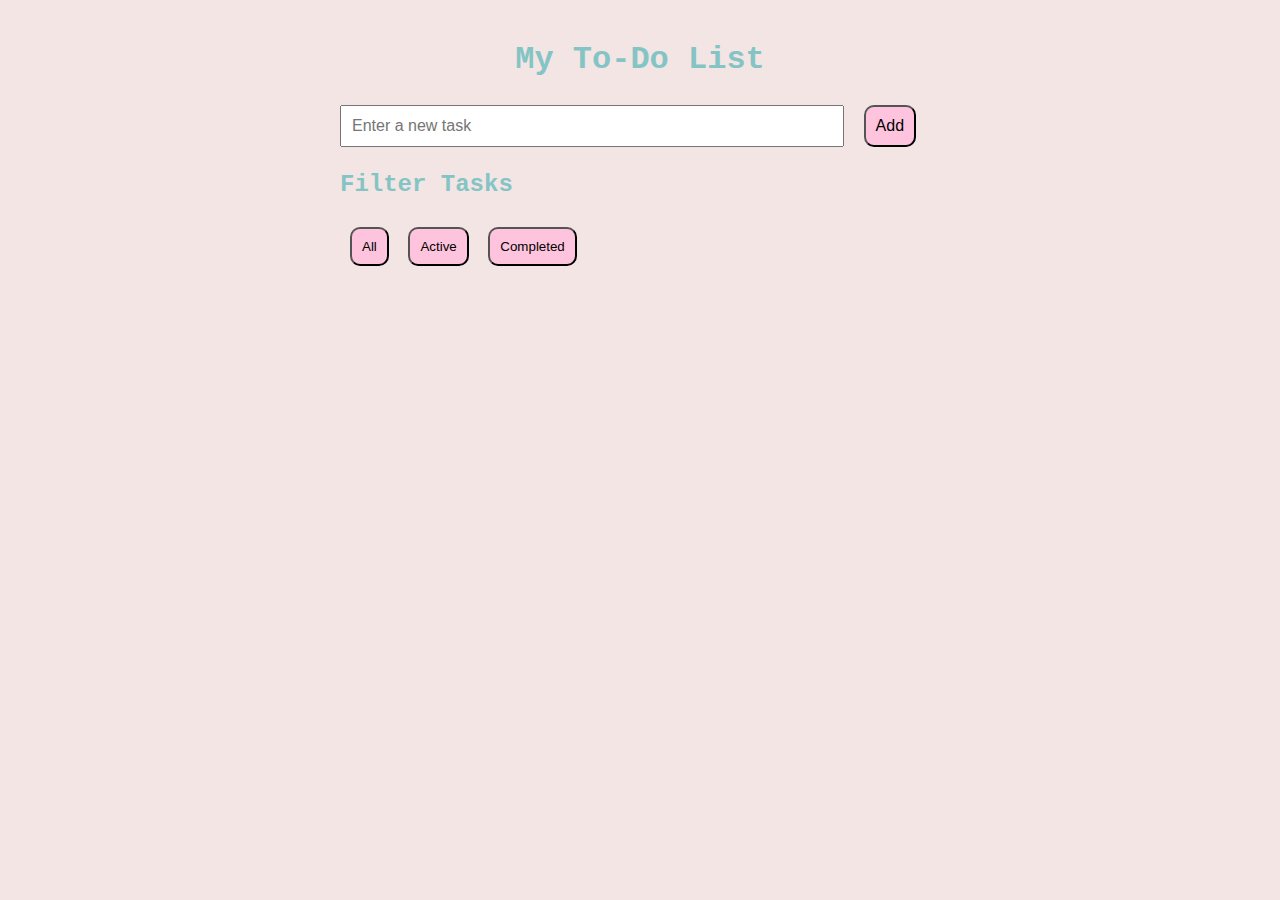
<file: Prak 4/index.html>
<!DOCTYPE html>
<html lang="en">
<head>
    <meta charset="UTF-8">
    <meta name="viewport" content="width=device-width, initial-scale=1.0">
    <title>To-Do List App</title>
    <link rel="stylesheet" href="style.css">
</head>
<body>
    <h1>My To-Do List</h1>
    <div style="display: flex; align-items: center;"></div>
    <input type="text" id="task-input" placeholder="Enter a new task">
    <button id="add-task-btn">Add</button>

    <h3>Filter Tasks</h3>
    <button onclick="filterTasks('all')">All</button>
    <button onclick="filterTasks('active')">Active</button>
    <button onclick="filterTasks('completed')">Completed</button>

    <ul id="task-list"></ul>

    <script src="app.js"></script>
</body>
</html>
</file>
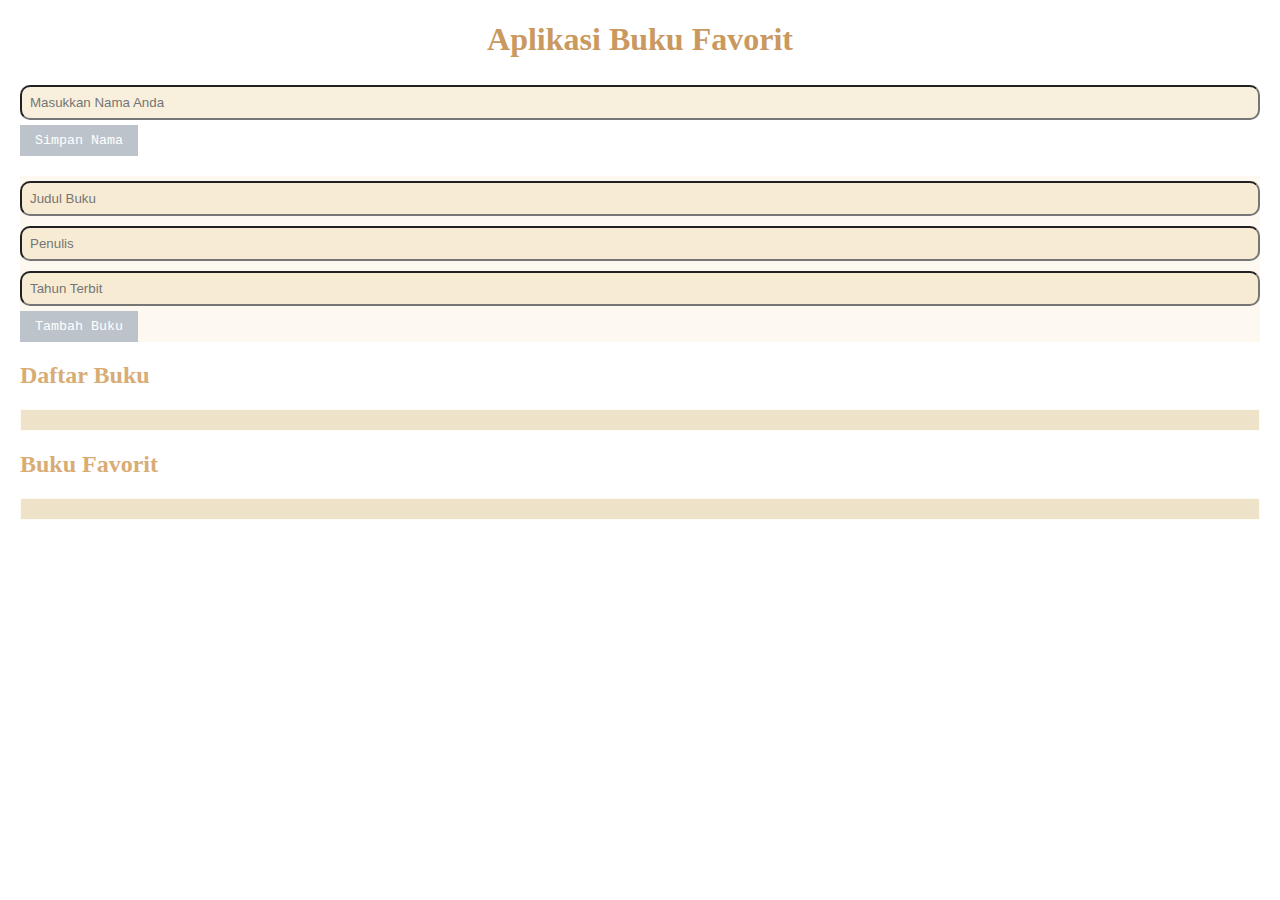
<file: Prak 5/index.html>
<!DOCTYPE html>
<html lang="id">
<head>
    <meta charset="UTF-8" />
    <meta http-equiv="X-UA-Compatible" content="IE=edge" />
    <meta name="viewport" content="width=device-width, initial-scale=1.0" />
    <title>Aplikasi Buku Favorit</title>
    <link rel="stylesheet" href="styles.css" />
</head>
<body>
    <h1>Aplikasi Buku Favorit</h1>

    <!-- Input Nama Pengguna -->
    <div id="session-container">
        <input type="text" id="namaPengguna" placeholder="Masukkan Nama Anda" />
        <button id="btnSimpanNama">Simpan Nama</button>
        <h3 id="salamPengguna"></h3>
    </div>

    <!-- Form Tambah Buku -->
    <form id="form-tambah-buku">
        <input type="text" id="judul" placeholder="Judul Buku" required />
        <input type="text" id="penulis" placeholder="Penulis" required />
        <input type="number" id="tahun" placeholder="Tahun Terbit" required />
        <button type="submit">Tambah Buku</button>
    </form>

    <!-- Daftar Buku -->
    <h2>Daftar Buku</h2>
    <div id="daftar-buku"></div>

    <!-- Buku Favorit -->
    <h2>Buku Favorit</h2>
    <div id="buku-favorit"></div>

    <script src="script.js"></script>
</body>
</html>
</file>
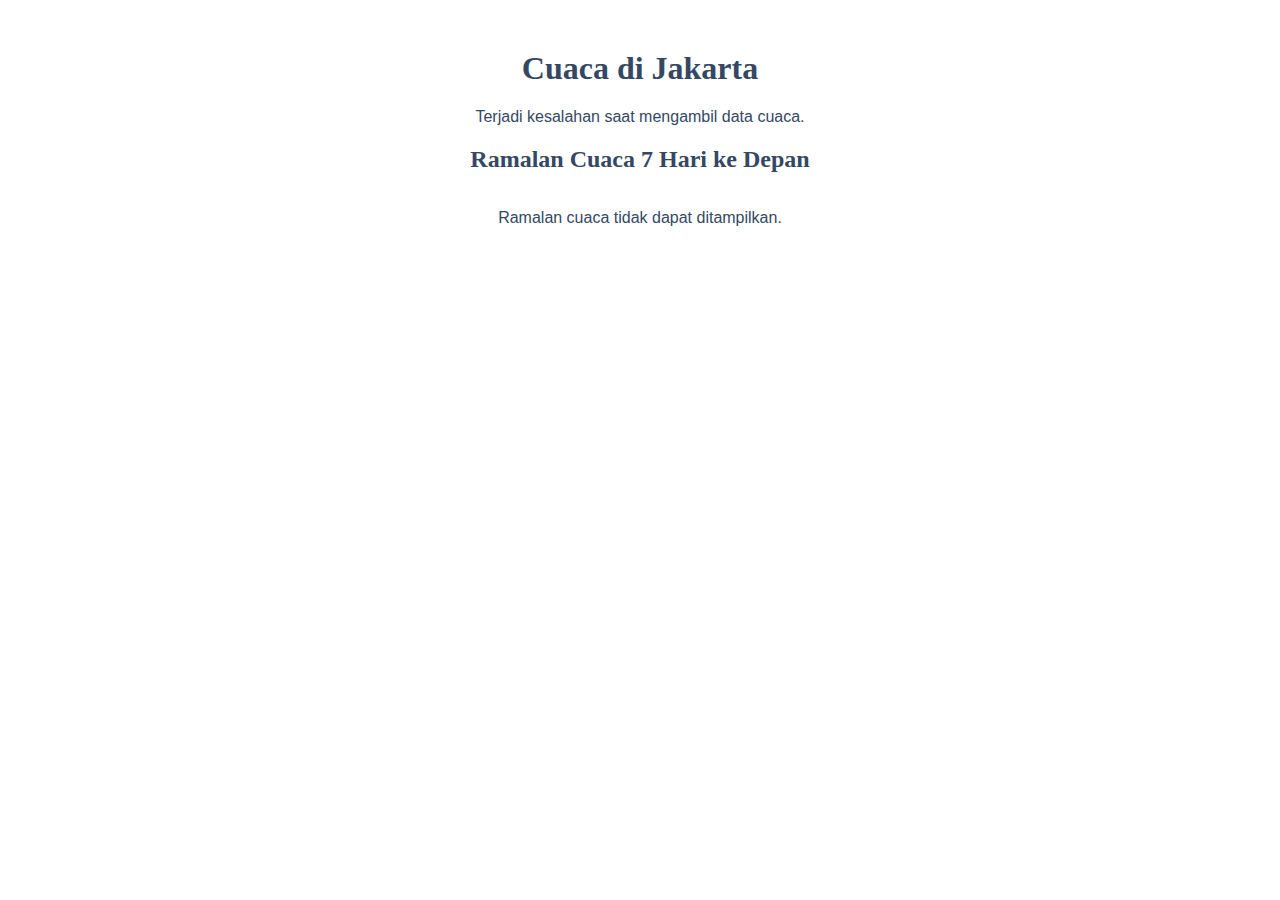
<file: Prak 6/index.html>
<!DOCTYPE html>
<html lang="en">
<head>
    <meta charset="UTF-8">
    <meta name="viewport" content="width=device-width, initial-scale=1.0">
    <title>Cuaca Jakarta dengan WeatherAPI</title>
    <link rel="stylesheet" href="styles.css">

    <!-- Icons -->
    <link rel="stylesheet" href="https://cdn.jsdelivr.net/npm/bootstrap-icons@1.11.3/font/bootstrap-icons.min.css">

    <!-- Bootstrap CSS -->
    <link href="https://cdn.jsdelivr.net/npm/bootstrap@5.0.2/dist/css/bootstrap.min.css" rel="stylesheet" integrity="sha384-EVSTQN3/azprG1Anm3QDgpJLIm9Nao0Yz1ztcQTwFspd3yD65VohhpuuCOmLASjC" crossorigin="anonymous">


</head>
<body>

    <h1>Cuaca di Jakarta</h1>
    <div id="current-weather" class="weather-info">
        <!-- Cuaca hari ini akan ditampilkan di sini -->
    </div>

    <h2>Ramalan Cuaca 7 Hari ke Depan</h2>
    <div id="weather-forecast" class="forecast">
        <!-- Ramalan cuaca akan ditampilkan di sini -->
    </div>

    <script src="script.js"></script>

</body>
</html>
</file>
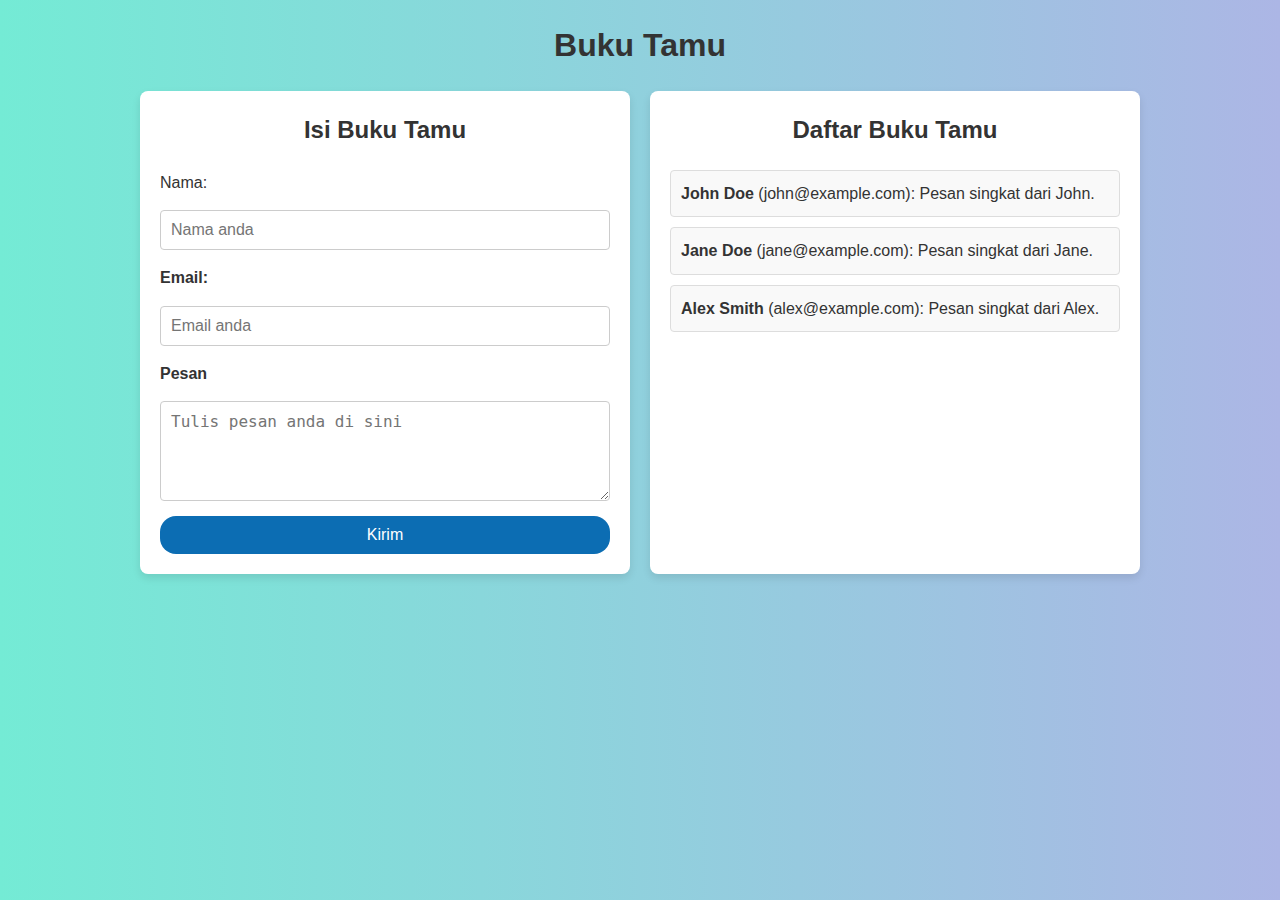
<file: Prak 2/prak02.html>
<!DOCTYPE html>
<html lang="en">
<head>
    <meta charset="UTF-8">
    <meta name="viewport" content="width=device-width, initial-scale=1.0">
    
    <title>Buku Tamu</title>
    <link rel="stylesheet" href="styles.css">
</head>
<body>
    <header>
        <h1>Buku Tamu</h1>
    </header>

    <main class="container">
        <!-- Formulir Isi Buku Tamu-->
         <section class="form-section">
            <h2>Isi Buku Tamu</h2>
            <form action="#" method="post"
            <label for="name"> Nama:</label>
            <input type="text" id="name" name="name" placeholder="Nama anda"
        required>

            <label for="email">Email:</label>
            <input type="email" id="email" name="email" placeholder="Email anda"
        required>

            <label for="message">Pesan</label>
            <textarea id="message" name="message" placeholder="Tulis pesan anda di sini" required></textarea>   
            <button type="submit">Kirim</button>
      </form>
    </section>

    <!-- Daftar Buku Tamu -->
    <section class="guest-list">
      <h2>Daftar Buku Tamu</h2>
      <ul>
        <li><strong>John Doe</strong> (john@example.com): Pesan singkat dari John.</li>
        <li><strong>Jane Doe</strong> (jane@example.com): Pesan singkat dari Jane.</li>
        <li><strong>Alex Smith</strong> (alex@example.com): Pesan singkat dari Alex.</li>
      </ul>
    </section>
  </main>
</body>
</html>
</file>
<file: Prak 4/style.css>
* body {
    font-family: 'Courier New', Courier, monospace;
    margin: 0 auto;
    padding: 20px;
    max-width: 600px;
    background-color: #f4e5e5;
    background-image: url(https://i.pinimg.com/736x/2d/69/d1/2d69d1d723a3d2c0df573edd6273e779.jpg);
    background-size: cover;
    }
h1 {
    text-align: center;
    color: rgb(132, 196, 196);
    }
h3 {
    font-family: 'Courier New', Courier, monospace;
    color: rgb(132, 196, 196);
    font-size: x-large;
    }
#task-input {
    width: 80%;
    padding: 10px;
    font-size: 16px;
    }
#add-task-btn {
    padding: 10px;
    font-size: 16px;
    text-align: center;
    }
ul {
    list-style-type: none;
    padding: 0;
    }
li {
    display: flex;
    justify-content: space-between;
    padding: 10px;
    border-bottom: 1px solid #ffc4dd;
    }
li.completed {
    text-decoration: line-through;
    }
ul li:nth-child(odd) {
    background: #ebe8d7db;
    }
button {
    margin-left: 10px;
    margin-top: 5px;
    padding: 10px;
    text-align: left;
    background-color: #ffc4dd;
    border-radius: 10px;
}
</file>
<file: Prak 5/styles.css>
body {
    font-family: Arial, sans-serif;
    margin: 20px;
    background-image: url(https://i.pinimg.com/564x/32/6c/a1/326ca1b35d3ca743181e6d24572da001.jpg);
    background-size:cover;
}

h1{
    text-align: center;
    color: #c9995f;
    font-family: Cambria, Cochin, Georgia, Times, 'Times New Roman', serif;
}

h2, h3 {
    color: #d8ac75;
    font-family: Cambria, Cochin, Georgia, Times, 'Times New Roman', serif;
}

#session-container {
    margin-bottom: 20px;
    
}

#session-container input {
    margin-right: 10px;
}

form, .buku {
    margin-bottom: 20px;
}

input {
    margin: 5px 0;
    padding: 8px;
    width: calc(100% - 20px);
    border-radius: 10px;
    background-color: #eedaa766;
}

button {
    padding: 8px 15px;
    background-color: #bdc3ca;
    color: #fff;
    border: 10px;;
    cursor: pointer;
    font-family: 'Courier New', Courier, monospace;
}

button:hover {
    background-color: #8a7750;
}

#daftar-buku, #buku-favorit {
    border: 1px solid #ffffffd5;
    padding: 10px;
    background-color: #eadcbbcf;
    font-family: 'Courier New', Courier, monospace;
}

#form-tambah-buku {
    background-color: rgba(250, 235, 215, 0.368);
}

.buku {
    border-bottom: 1px solid #eeeeeeb3;
    padding: 10px 0;
}

.buku:last-child {
    border-bottom: none;
}

.buku p {
    margin: 0;
}

.buku button {
    margin-top: 10px;
}
</file>
<file: Prak 6/styles.css>
body {
    font-family:Verdana, Geneva, Tahoma, sans-serif;
    color: #344864;
    text-align: center;
    margin-top: 50px;
    background-image: url(https://i.pinimg.com/564x/98/08/bf/9808bf021831947fcf83a7225e2cd513.jpg);
    background-size: cover;
}

h1 {
    font-family:'Times New Roman', Times, serif;
    color: #344864;
}

h2 {
    font-family:'Times New Roman', Times, serif;
    color: #344864;
}
.weather-info {
    margin-bottom: 20px;
}
.forecast {
    display: flex;
    justify-content: center;
    gap: 10px;
}

.day {
    padding: 5px;
    border: 3px solid #eaecef;
    border-radius: 10px;
    width: 120px;
    font-family: 'Gill Sans', 'Gill Sans MT', Calibri, 'Trebuchet MS', sans-serif;
    font-size: small;
    background-color: #dce3edab;
}
</file>
<file: Prak 2/styles.css>
/* Aturan dasar */
* {
    margin: 0;
    padding: 0;
    box-sizing: border-box;
  }
  
  body {
    font-family: 'Times New Roman', sans-serif;
    line-height: 1.6;
    background-color: #f4f4f4;
    color: #333;
    padding: 20px;
  }
  
  h1, h2 {
    text-align: center;
    margin-bottom: 20px;
  }
  
  .container {
    display: flex;
    justify-content: space-between;
    gap: 20px;
    max-width: 1000px;
    margin: 0 auto;
  }
  
  .form-section, .guest-list {
    flex: 1;
    background-color: white;
    padding: 20px;
    border-radius: 8px;
    box-shadow: 0 4px 8px rgba(0, 0, 0, 0.1);
  }
  
  /* Formulir Buku Tamu */
form {
    display: flex;
    flex-direction: column;
    gap: 15px;
  }
  
  label {
    font-weight: bold;
  }
  
  input[type="text"], input[type="email"], textarea {
    padding: 10px;
    border: 1px solid #ccc;
    border-radius: 4px;
    font-size: 16px;
    width: 100%;
  }
  
  textarea {
    height: 100px;
    resize: vertical;
  }
  
  button {
    padding: 10px;
    background-color: #0c6db3;
    color: white;
    border: none;
    border-radius: 16px;
    cursor: pointer;
    font-size: 16px;
  }
  
  button:hover {
    background-color: #b4b9b5;
  }
  
  .guest-list ul {
    list-style-type: none;
    padding: 0;
  }
  
  .guest-list li {
    background-color: #f9f9f9;
    border: 1px solid #ddd;
    padding: 10px;
    margin-bottom: 10px;
    border-radius: 4px;
  }
  
  @media (max-width: 768px) {
    .container {
      flex-direction: column;
    }
  
    .form-section, .guest-list {
      width: 100%;
    }
  }
  
  /* Menambahkan background gradien */
body {
    background: linear-gradient(to right, #74ebd5, #acb6e5);
  }
  
  /* Mengimpor font dari Google Fonts */
  @import url('https://fonts.googleapis.com/css2?family=Roboto:wght@400;700&display=swap');
  
  body {
    font-family: 'Roboto', sans-serif;
  }
</file>
